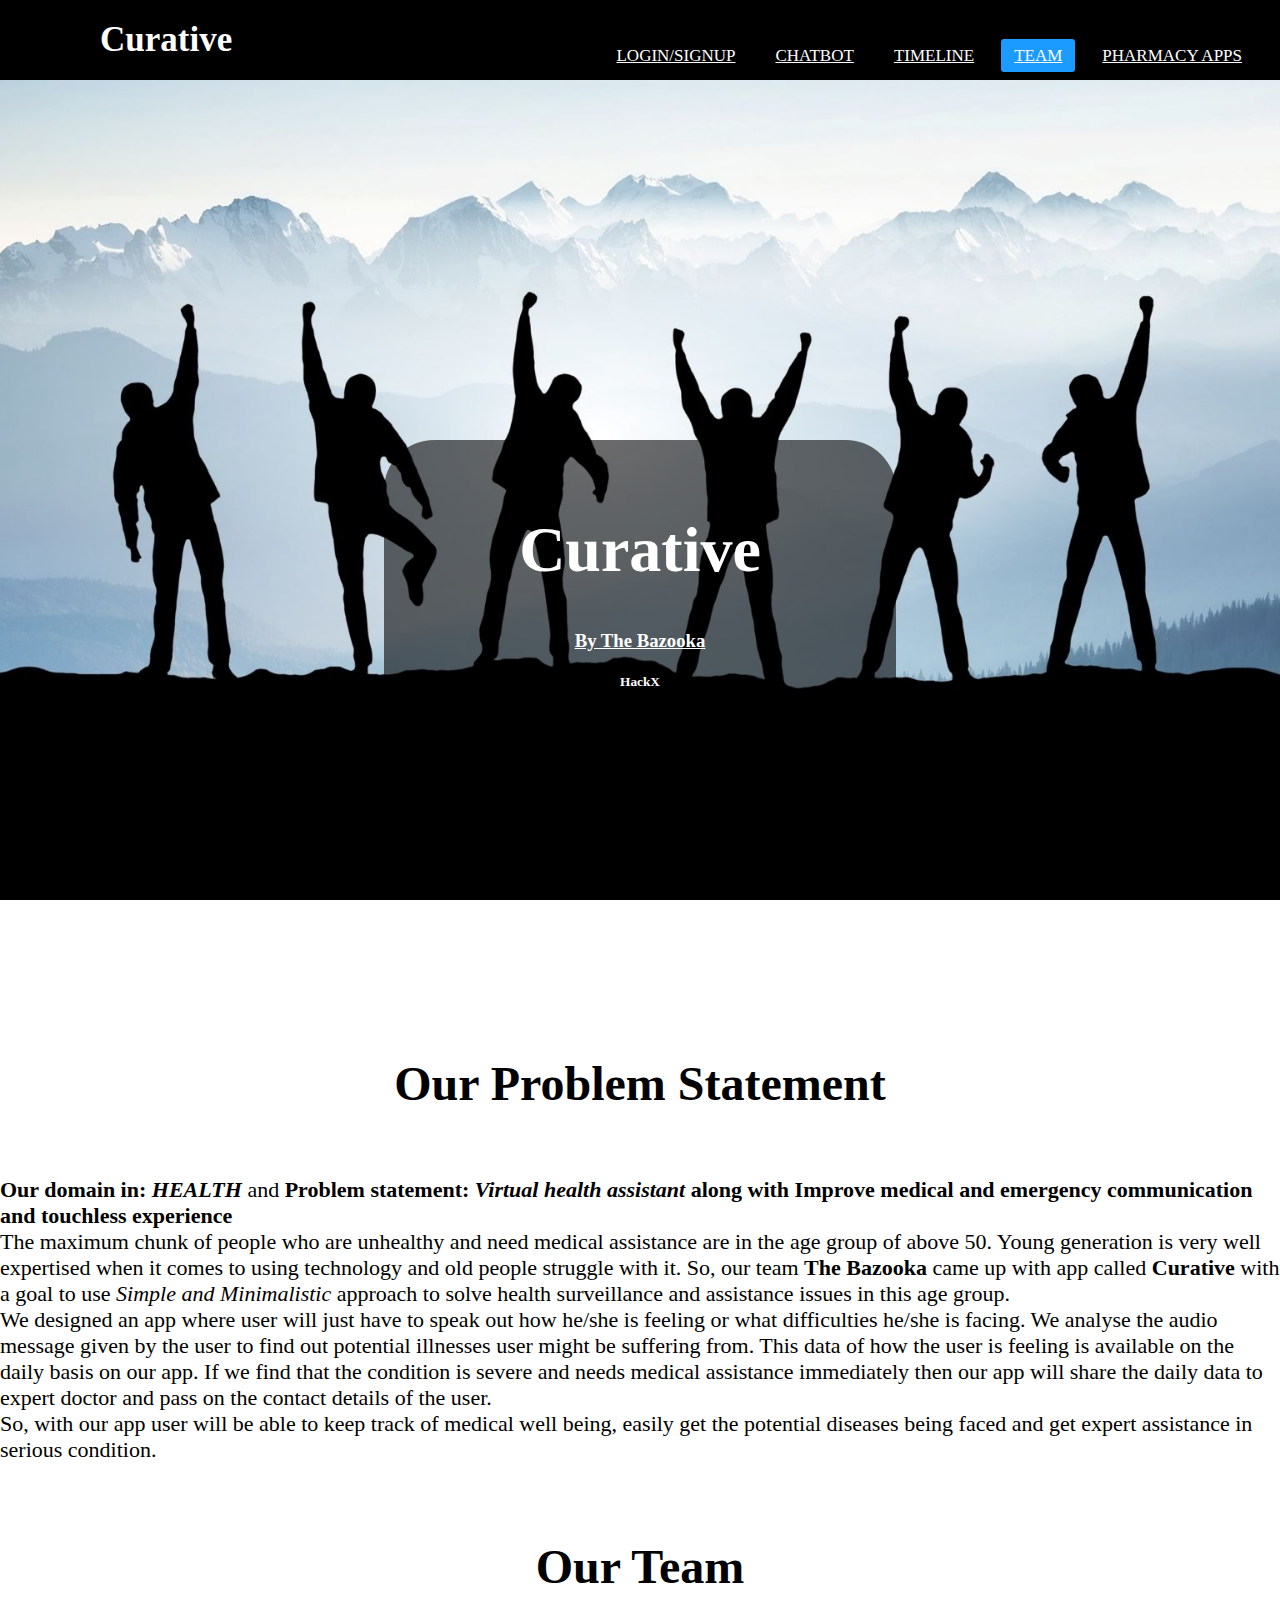
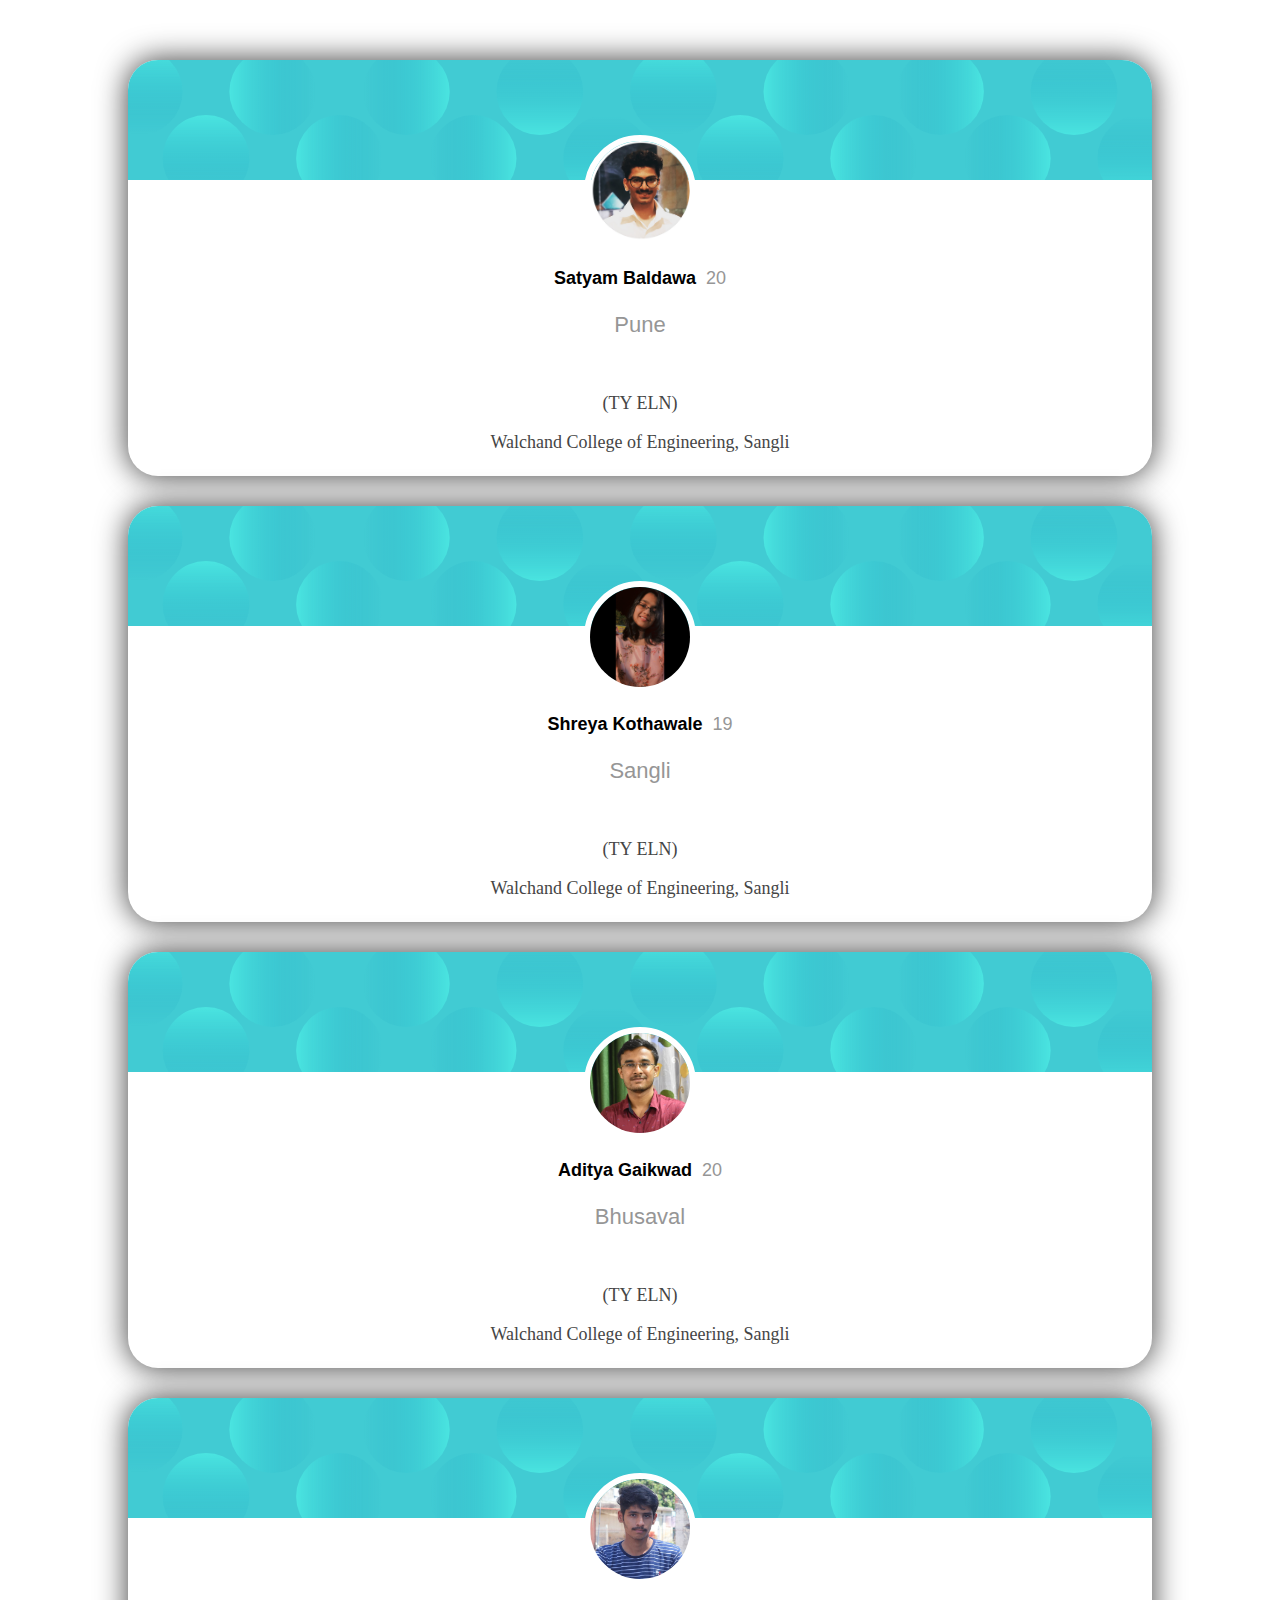
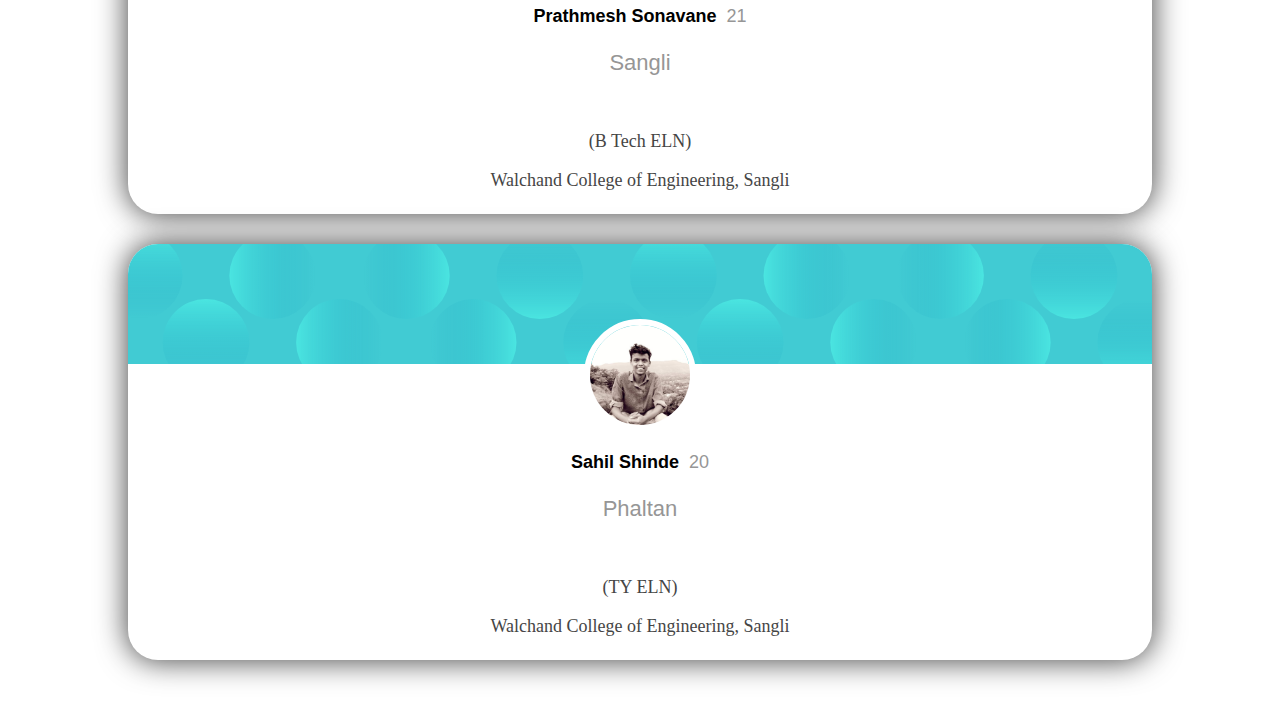
<file: team/index.html>
<!doctype html>
<html lang="en">
<head>
    <!-- Required meta tags -->
    <meta charset="utf-8">
    <meta name="viewport" content="width=device-width, initial-scale=1">

    <!-- Bootstrap CSS -->
    <link href="https://cdn.jsdelivr.net/npm/bootstrap@5.1.3/dist/css/bootstrap.min.css" rel="stylesheet"
          integrity="sha384-1BmE4kWBq78iYhFldvKuhfTAU6auU8tT94WrHftjDbrCEXSU1oBoqyl2QvZ6jIW3" crossorigin="anonymous">
    <link rel="stylesheet" href="./team.css">

    <title>Curative</title>
</head>
<body>
<nav>
    <input type="checkbox" id="check">
    <label for="check" class="checkbtn">
        <i class="fas fa-bars"></i>
    </label>
    <label class="logo">Curative</label>
    <ul>
        <li><a  href="../login/index.html">Login/SignUp</a></li>
        <li><a href="../chatbot/index.html">ChatBot</a></li>
        <li><a href="../timeline/table.html">Timeline</a></li>
        <li><a class="active" href="../team/index.html">Team</a></li>
        <li><a href="../pharmacy/index.html">Pharmacy apps</a></li>
    </ul>
</nav>


<div class="head">
    <div class="head_text">
        <h1>Curative</h1>
        <h3><u>By The Bazooka</u></h3>
        <h5>HackX</h5>
    </div>
</div>

<div class="description">
    <div class="container">
        <h2>Our Problem Statement</h2>
        <p>
            <b>Our domain in: <i>HEALTH</i></b> and <b>Problem statement: <i>Virtual health assistant</i> along with
            Improve
            medical and emergency communication and touchless experience </b> <br>

            The maximum chunk of people who are unhealthy and need medical assistance are in the age group of above 50.
            Young generation is very well expertised when it comes to using technology and old people struggle with it.
            So, our team <b>The Bazooka</b> came up with app called <b>Curative</b> with a goal to use <i>Simple and
            Minimalistic</i> approach to solve health surveillance and assistance issues in this age group. <br>

            We designed an app where user will just have to speak out how he/she is feeling or what difficulties he/she
            is facing. We analyse the audio message given by the user to find out potential illnesses user might be
            suffering from. This data of how the user is feeling is available on the daily basis on our app. If we find that the
            condition is severe and needs medical assistance immediately then our app will share the daily data to
            expert doctor and pass on the contact details of the user. <br>

            So, with our app user will be able to keep track of medical well being, easily get the potential diseases
            being faced and get expert assistance in serious condition.
        </p>
    </div>
</div>


<div class="description">
    <h2>Our Team</h2>
    <div class="container">
        <div class="row justify-content-evenly">
            <div class="col-lg-4 col-md-6 col-12">
                <div>
                    <div class="card">
                        <div class="card-top">
                            <img class="card-img" src="./satyam.jpg" alt="person">
                        </div>
                        <div class="card-main">
                            <div class="card-main-top">
                                <h3 style="line-height: 0.5;" class="card-maintext"><b>Satyam Baldawa</b> <span
                                        class="light-text">&nbsp;20</span>
                                </h3>
                                <p class="light-text">Pune</p>
                            </div>
                            <div class="card-main-bottom">
                                <p>(TY ELN)</p>
                                <p>Walchand College of Engineering, Sangli</p>
                            </div>
                        </div>
                    </div>
                </div>
            </div>

            <div class="col-lg-4 col-md-6 col-12">
                <div>
                    <div class="card">
                        <div class="card-top">
                            <img class="card-img" src="./Shreya_Kothawale.jpg" alt="person">
                        </div>
                        <div class="card-main">
                            <div class="card-main-top">
                                <h3 style="line-height: 0.5;" class="card-maintext"><b>Shreya Kothawale</b> <span
                                        class="light-text">&nbsp;19</span>
                                </h3>
                                <p class="light-text">Sangli</p>
                            </div>
                            <div class="card-main-bottom">
                                <p>(TY ELN)</p>
                                <p>Walchand College of Engineering, Sangli</p>
                            </div>
                        </div>
                    </div>
                </div>
            </div>

            <div class="col-lg-4 col-md-6 col-12">
                <div>
                    <div class="card">
                        <div class="card-top">
                            <img class="card-img" src="./adi_photo.JPG" alt="person">
                        </div>
                        <div class="card-main">
                            <div class="card-main-top">
                                <h3 style="line-height: 0.5;" class="card-maintext"><b>Aditya Gaikwad</b> <span
                                        class="light-text">&nbsp;20</span>
                                </h3>
                                <p class="light-text">Bhusaval</p>
                            </div>
                            <div class="card-main-bottom">
                                <p>(TY ELN)</p>
                                <p>Walchand College of Engineering, Sangli</p>
                            </div>
                        </div>
                    </div>
                </div>
            </div>
            <div class="col-lg-4 col-md-6 col-12">
                <div>
                    <div class="card">
                        <div class="card-top">
                            <img class="card-img" src="./prathmesh.jpg" alt="person">
                        </div>
                        <div class="card-main">
                            <div class="card-main-top">
                                <h3 style="line-height: 0.5;" class="card-maintext"><b>Prathmesh Sonavane</b> <span
                                        class="light-text">&nbsp;21</span>
                                </h3>
                                <p class="light-text">Sangli</p>
                            </div>
                            <div class="card-main-bottom">
                                <p>(B Tech ELN)</p>
                                <p>Walchand College of Engineering, Sangli</p>
                            </div>
                        </div>
                    </div>
                </div>
            </div>
            <div class="col-lg-4 col-md-6 col-12">
                <div>
                    <div class="card">
                        <div class="card-top">
                            <img class="card-img" src="./sahil.jpeg" alt="person">
                        </div>
                        <div class="card-main">
                            <div class="card-main-top">
                                <h3 style="line-height: 0.5;" class="card-maintext"><b>Sahil Shinde</b> <span
                                        class="light-text">&nbsp;20</span>
                                </h3>
                                <p class="light-text">Phaltan</p>
                            </div>
                            <div class="card-main-bottom">
                                <p>(TY ELN)</p>
                                <p>Walchand College of Engineering, Sangli</p>
                            </div>
                        </div>
                    </div>
                </div>
            </div>
        </div>
    </div>
</div>

<!-- Optional JavaScript; choose one of the two! -->

<!-- Option 1: Bootstrap Bundle with Popper -->
<script src="https://cdn.jsdelivr.net/npm/bootstrap@5.1.3/dist/js/bootstrap.bundle.min.js"
        integrity="sha384-ka7Sk0Gln4gmtz2MlQnikT1wXgYsOg+OMhuP+IlRH9sENBO0LRn5q+8nbTov4+1p"
        crossorigin="anonymous"></script>

<!-- Option 2: Separate Popper and Bootstrap JS -->
<!--
<script src="https://cdn.jsdelivr.net/npm/@popperjs/core@2.10.2/dist/umd/popper.min.js" integrity="sha384-7+zCNj/IqJ95wo16oMtfsKbZ9ccEh31eOz1HGyDuCQ6wgnyJNSYdrPa03rtR1zdB" crossorigin="anonymous"></script>
<script src="https://cdn.jsdelivr.net/npm/bootstrap@5.1.3/dist/js/bootstrap.min.js" integrity="sha384-QJHtvGhmr9XOIpI6YVutG+2QOK9T+ZnN4kzFN1RtK3zEFEIsxhlmWl5/YESvpZ13" crossorigin="anonymous"></script>
-->
</body>
</html>
</file>
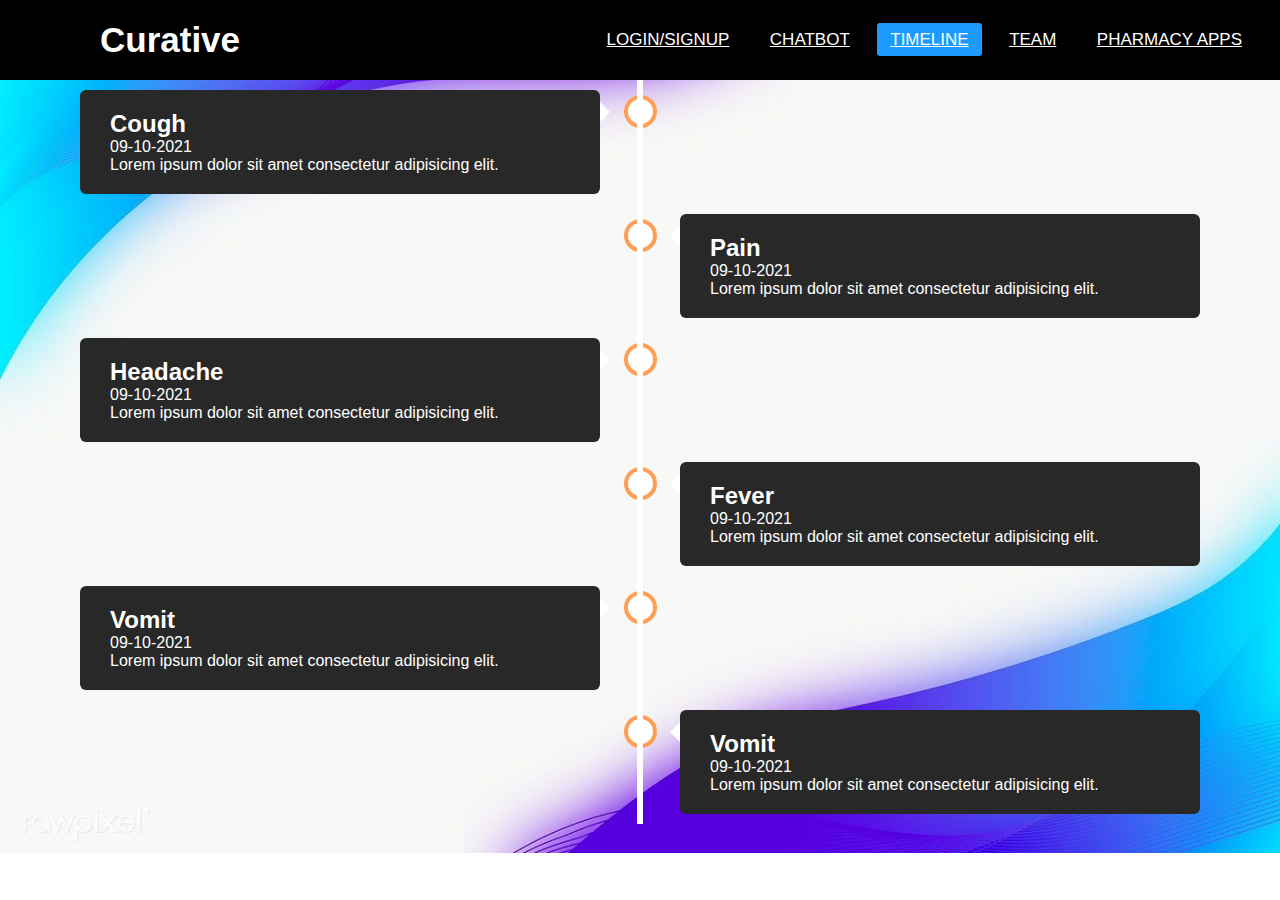
<file: timeline/table.html>
<!DOCTYPE html>
<html lang="en">
<head>
    <meta charset="UTF-8">
    <meta name="viewport" content="width=device-width, initial-scale=1.0">
    <link rel="stylesheet" href="https://cdnjs.cloudflare.com/ajax/libs/font-awesome/5.15.3/css/all.min.css"/>
    <title>Patient timeline</title>
    <link rel="stylesheet" href="table.css">
</head>
<body>
<nav>
    <input type="checkbox" id="check">
    <label for="check" class="checkbtn">
        <i class="fas fa-bars"></i>
    </label>
    <label class="logo">Curative</label>
    <ul>
        <li><a href="../login/index.html">Login/SignUp</a></li>
        <li><a href="../chatbot/index.html">ChatBot</a></li>
        <li><a class="active" href="../timeline/table.html">Timeline</a></li>
        <li><a href="../team/index.html">Team</a></li>
        <li><a href="../pharmacy/index.html">Pharmacy apps</a></li>
    </ul>
</nav>
<div class="timeline">
    <div class="container left">
        <div class="content">
            <h2>Cough</h2>
            <p>09-10-2021</p>
            <p>Lorem ipsum dolor sit amet consectetur adipisicing elit.</p>
        </div>
    </div>
    <div class="container right">
        <div class="content">
            <h2>Pain</h2>
            <p>09-10-2021</p>
            <p>Lorem ipsum dolor sit amet consectetur adipisicing elit.</p>
        </div>
    </div>
    <div class="container left">
        <div class="content">
            <h2>Headache</h2>
            <p>09-10-2021</p>
            <p>Lorem ipsum dolor sit amet consectetur adipisicing elit.</p>
        </div>
    </div>
    <div class="container right">
        <div class="content">
            <h2>Fever</h2>
            <p>09-10-2021</p>
            <p>Lorem ipsum dolor sit amet consectetur adipisicing elit.</p>
        </div>
    </div>
    <div class="container left">
        <div class="content">
            <h2>Vomit</h2>
            <p>09-10-2021</p>
            <p>Lorem ipsum dolor sit amet consectetur adipisicing elit.</p>
        </div>
    </div>
    <div class="container right">
        <div class="content">
            <h2>Vomit</h2>
            <p>09-10-2021</p>
            <p>Lorem ipsum dolor sit amet consectetur adipisicing elit.</p>
        </div>
    </div>
</div>
</body>
</html>
</file>
<file: team/team.css>
body, html {
    margin: 0;
    overflow-x: hidden;
}

nav {
    background: #000000;
    height: 80px;
    width: 100%;
    z-index: 2;
    position: relative;
    /*top: -18px;*/
}

label.logo {
    color: white;
    font-size: 35px;
    line-height: 80px;
    padding: 0 100px;
    font-weight: bold;
}

nav ul {
    float: right;
    margin-right: 20px;
}

nav ul li {
    display: inline-block;
    line-height: 80px;
    margin: 0 5px;
}

nav ul li a {
    color: white;
    font-size: 17px;
    padding: 7px 13px;
    border-radius: 3px;
    text-transform: uppercase;
}

a.active, a:hover {
    background: #1b9bff;
    transition: .5s;
}

.checkbtn {
    font-size: 30px;
    color: white;
    float: right;
    line-height: 80px;
    margin-right: 40px;
    cursor: pointer;
    display: none;
}

#check {
    display: none;
}

@media (max-width: 952px) {
    label.logo {
        font-size: 30px;
        padding-left: 50px;
    }

    nav ul li a {
        font-size: 16px;
    }
}

@media (max-width: 858px) {
    .checkbtn {
        display: block;
    }

    ul {
        position: fixed;
        width: 100%;
        height: 100vh;
        background: #000;
        top: 80px;
        left: -100%;
        text-align: center;
        transition: all .5s;
    }

    nav ul li {
        display: block;
        margin: 50px 0;
        line-height: 30px;
    }

    nav ul li a {
        font-size: 20px;
    }

    a:hover, a.active {
        background: none;
        color: #0082e6;
    }

    #check:checked ~ ul {
        left: 0;
    }
}

.head {
    background: url("./team_img.jpg") no-repeat center center fixed;
    -webkit-background-size: cover;
    -moz-background-size: cover;
    -o-background-size: cover;
    background-size: cover;
    width: 100%;
    height: 100vh;
    text-align: center;
}

.head_text {
    position: relative;
    top: 40%;
    text-align: center;
    background-color: #00000094;
    color: white;
    padding: 30px;
    margin: 0 30%;
    border-radius: 50px;
}

.head_text h1 {
    font-weight: bold;
    font-size: 4rem;
}

@media (max-width: 778px) {
    .head_text {
        margin: 0 10%;
    }
}

.description {
    margin: 50px auto;
}

.description h2 {
    text-align: center;
    padding: 20px 0;
    line-height: 1.4;
    font-size: 3rem;
    font-weight: bold;
}

.description p {
    font-size: 22px;
}


/*card*/

.card {
    text-align: center;
    margin: 30px auto;
    width: 80%;
    border-radius: 30px;
    background-color: #ffffff;
    box-shadow: 0px 0px 30px 1px #454545;

}

.card-top {
    height: 120px;
    background-image: url("./bg-pattern-card.svg");
    border-top-right-radius: 30px;
    border-top-left-radius: 30px;
    background-repeat: repeat;
    background-size: cover;
}

.card-img {
    position: relative;
    width: 100px;
    height: 100px;
    border-radius: 50%;
    border: 6px solid white;
    top: 75px;
}

.card-main {
    padding-top: 70px;
}

.card-main-top {
    padding-bottom: 10px;
}

.card-main-bottom {
    padding: 5px 10px;
}

.card-main-bottom p{
    color: #454545;
    font-size: 18px;
}

.light-text {
    color: hsl(0, 0%, 59%);
    font-weight: 400;
    font-family: 'Kumbh Sans', sans-serif;
    line-height: 1.2;
}

.card-maintext {
    line-height: 1.5;
    font-weight: 700;
    font-family: 'Kumbh Sans', sans-serif;
    font-size: 18px;
}
</file>
<file: timeline/table.css>
nav {
    background: #000000;
    height: 80px;
    width: 100%;
    z-index: 2;
    position: relative;
    /* top: -18px; */
}

label.logo {
    color: white;
    font-size: 35px;
    line-height: 80px;
    padding: 0 100px;
    font-weight: bold;
}

nav ul {
    float: right;
    margin-right: 20px;
}

nav ul li {
    display: inline-block;
    line-height: 80px;
    margin: 0 5px;
}

nav ul li a {
    color: white;
    font-size: 17px;
    padding: 7px 13px;
    border-radius: 3px;
    text-transform: uppercase;
}

a.active, a:hover {
    background: #1b9bff;
    transition: .5s;
}

.checkbtn {
    font-size: 30px;
    color: white;
    float: right;
    line-height: 80px;
    margin-right: 40px;
    cursor: pointer;
    display: none;
}

#check {
    display: none;
}

@media (max-width: 952px) {
    label.logo {
        font-size: 30px;
        padding-left: 50px;
    }

    nav ul li a {
        font-size: 16px;
    }
}

@media (max-width: 858px) {
    .checkbtn {
        display: block;
    }

    ul {
        position: fixed;
        width: 100%;
        height: 100vh;
        background: #000;
        top: 80px;
        left: -100%;
        text-align: center;
        transition: all .5s;
    }

    nav ul li {
        display: block;
        margin: 50px 0;
        line-height: 30px;
    }

    nav ul li a {
        font-size: 20px;
    }

    a:hover, a.active {
        background: none;
        color: #0082e6;
    }

    #check:checked ~ ul {
        left: 0;
    }
}

/*section {*/
/*    height: calc(100vh - 80px);*/
/*}*/


* {
    margin: 0;
    padding: 0;
    box-sizing: border-box;
}

body {
    background-image: url("bg3.jpg");
    position: center;
    background-repeat: no-repeat;
    background-size: cover;
    font-family: Arial, Helvetica, sans-serif;
}

.timeline {
    max-width: 1200px;
    margin: 0 auto;
    position: relative;
}

.timeline::after {
    content: '';
    position: absolute;
    top: 0;
    bottom: 0;
    width: 6px;
    background: #fff;
    left: 50%;
    margin-left: -3px;
}

.container {
    padding: 10px 40px;
    position: relative;
    width: 50%;
}

.container::after {
    content: '';
    position: absolute;
    top: 15px;
    right: -17px;
    width: 25px;
    height: 25px;
    background: #fff;
    border-radius: 50%;
    border: 4px solid #ff9f55;
}

.left {
    left: 0;
}

.right {
    left: 50%;
}

.right::after {
    left: -16px;
}

.left::before {
    content: '';
    height: 0px;
    width: 0px;
    position: absolute;
    top: 22px;
    right: 30px;
    border: 10px solid #fff;
    border-width: 10px 0 10px 10px;
    border-color: transparent transparent transparent #fff;
}

.right::before {
    content: '';
    height: 0px;
    width: 0px;
    position: absolute;
    top: 22px;
    left: 30px;
    border: 10px solid #fff;
    border-width: 10px 10px 10px 0;
    border-color: transparent #fff transparent transparent;
}

.content {
    padding: 20px 30px;
    background: #282828;
    color: white;
    border-radius: 6px;
}

/* Mobile version */
@media screen and (max-width: 600px) {
    .timeline::after {
        left: 31px;
    }

    .container {
        width: 100%;
        padding-left: 70px;
        padding-right: 25px;
    }

    .container::before {
        left: 60px;
        border-width: 10px 10px 10px 0;
        border-color: transparent #fff transparent transparent;
    }

    .left::after, .right::after {
        left: 15px;
        z-index: 1;
    }

    .right {
        left: 0;
    }
}
</file>
